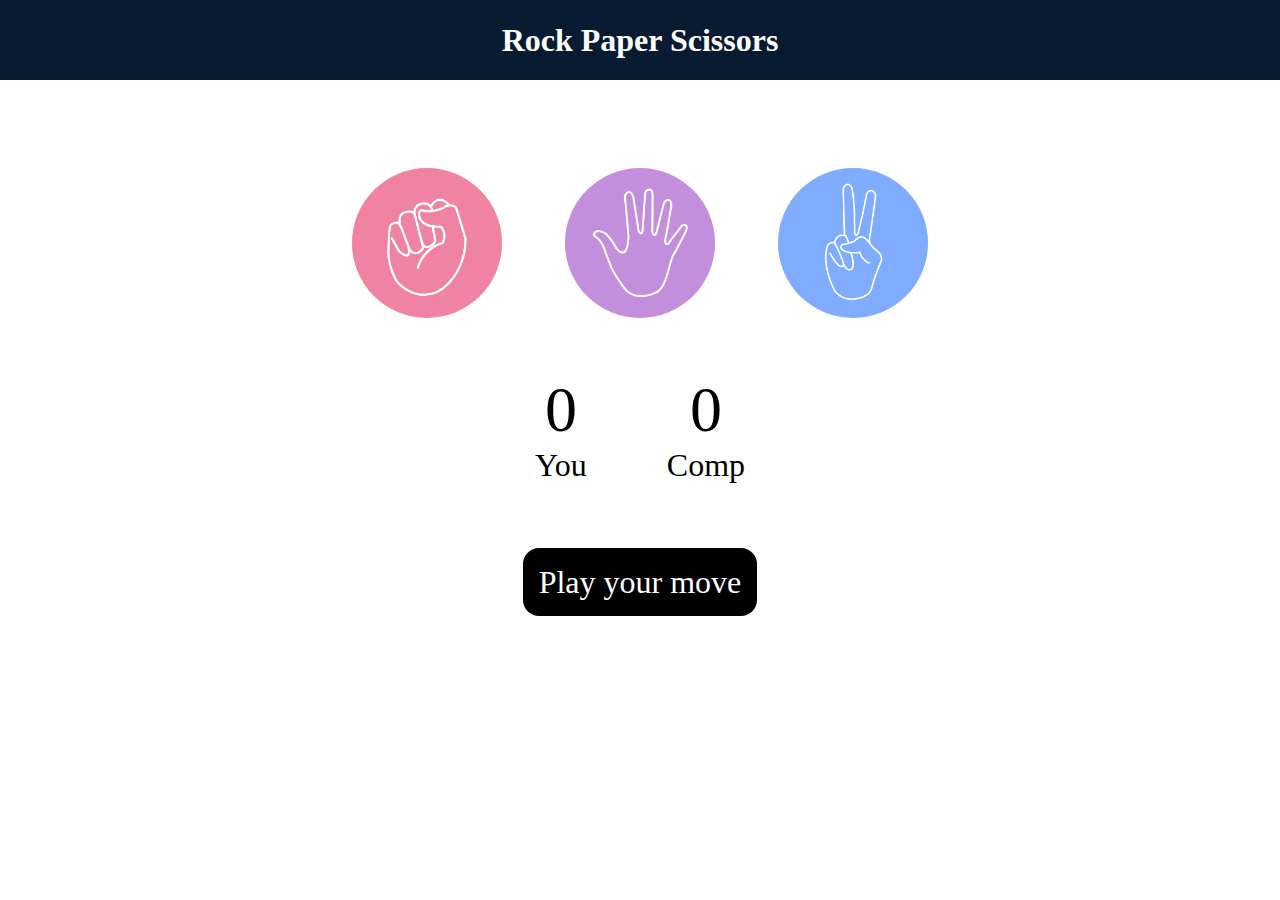
<file: Rock Paper Scissor Game JS/index.html>
<!DOCTYPE html>
<html lang="en">
  <head>
    <meta charset="UTF-8" />
    <meta name="viewport" content="width=device-width, initial-scale=1.0" />
    <title>Rock Paper Scissors Game</title>
    <link rel="stylesheet" href="style.css" />
  </head>
  <body>
    <h1>Rock Paper Scissors</h1>
    <div class="choices">
      <div class="choice" id="rock">
        <img src="./images/rock.png" />
      </div>
      <div class="choice" id="paper">
        <img src="./images/paper.png" />
      </div>
      <div class="choice" id="scissors">
        <img src="./images/scissors.png" />
      </div>
    </div>

    <div class="score-board">
      <div class="score">
        <p id="user-score">0</p>
        <p>You</p>
      </div>
      <div class="score">
        <p id="comp-score">0</p>
        <p>Comp</p>
      </div>
    </div>

    <div class="msg-container">
      <p id="msg">Play your move</p>
    </div>
    <script src="app.js"></script>
  </body>
</html>
</file>
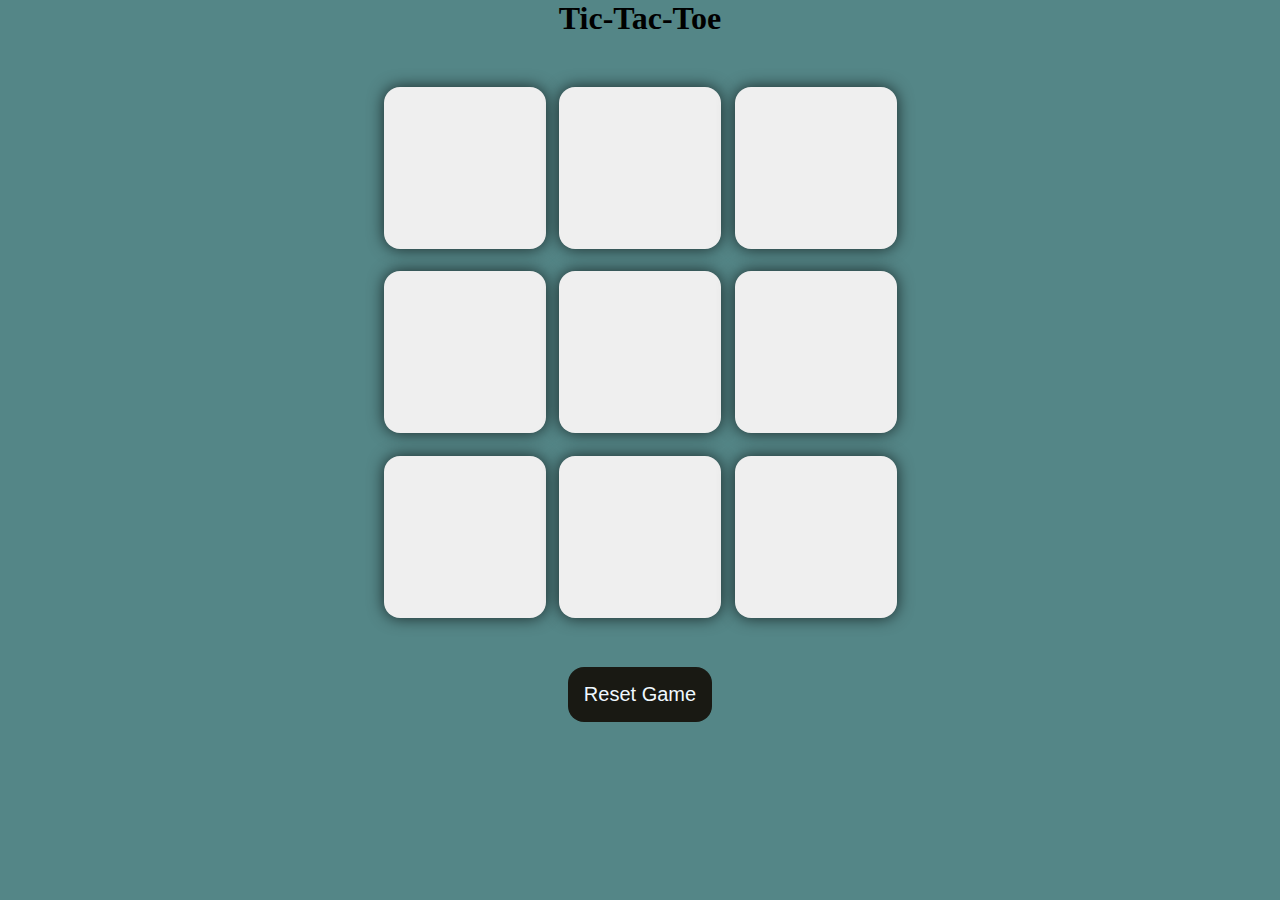
<file: Tic-Tac-Toe JS/index.html>
<!DOCTYPE html>
<html lang="en">

<head>
    <meta charset="UTF-8" />
    <meta name="viewport" content="width=device-width, initial-scale=1.0" />
    <title>Tic-Tac-Toe</title>
    <link rel="stylesheet" href="style.css" />
</head>

<body>
    <div class="msg-container hide">
        <p id = "msg">Winner</p>
        <button id="new-btn">New Game</button>
    </div>
    <main>
        <h1>Tic-Tac-Toe</h1>
        <div class="container">
            <div class="game">
                <button class="box"></button>
                <button class="box"></button>
                <button class="box"></button>
                <button class="box"></button>
                <button class="box"></button>
                <button class="box"></button>
                <button class="box"></button>
                <button class="box"></button>
                <button class="box"></button>
            </div>
        </div>
        <button id = "reset-btn">Reset Game</button>
    </main>

    <script src="app.js"></script>
</body>

</html>
</file>
<file: Rock Paper Scissor Game JS/style.css>
* {
    margin: 0;
    padding: 0;
    text-align: center;
  }
  
  h1 {
    background-color: #081b31;
    color: #fff;
    height: 5rem;
    line-height: 5rem;
  }
  
  .choice {
    height: 165px;
    width: 165px;
    border-radius: 50%;
    display: flex;
    justify-content: center;
    align-items: center;
  }
  
  .choice:hover {
    cursor: pointer;
    transition: all 1s ease;

  }

  #rock:hover {
    background-color: pink;
  }
  
  #paper:hover {
    background-color: #deace7;
  }

  #scissors:hover {
    background-color: rgb(160, 207, 254);

  }
  
  img {
    height: 150px;
    width: 150px;
    object-fit: cover;
    border-radius: 50%; 
  }
  
  .choices {
    display: flex;
    justify-content: center;
    align-items: center;
    gap: 3rem;
    margin-top: 5rem;
  }
  
  .score-board {
    display: flex;
    justify-content: center;
    align-items: center;
    font-size: 2rem;
    margin-top: 3rem;
    gap: 5rem;
  }
  
  #user-score,
  #comp-score {
    font-size: 4rem;
  }
  
  .msg-container {
    margin-top: 5rem;
  }
  
  #msg {
    background-color: #000000;
    color: #fff;
    font-size: 2rem;
    display: inline;
    padding: 1rem;
    border-radius: 1rem;
  }

  #msg:hover {
      background-color: #696769;
      transition: all 1s ease;
      cursor: grab;
  }
</file>
<file: Tic-Tac-Toe JS/style.css>
* {
    margin: 0;
    padding: 0;
}

body {
    background-color: #548687;
    text-align: center;
    
}

.container {
    height: 70vh;
    display: flex;
    flex-wrap: wrap;
    justify-content: center;
    align-items: center;
}

.game {
    height: 60vmin;
    width: 60vmin;
    display: flex;
    flex-wrap: wrap;
    justify-content: center;
    align-items: center;
    gap: 1.5vmin;
}

.box {
    height: 18vmin;
    width: 18vmin;
    border-radius: 1rem;
    border: none;
    box-shadow: 0 0 1rem rgba(0, 0, 0, 0.7);
    font-size: 8vmin;
}

#reset-btn {
    padding: 1rem;
    font-size: 1.25rem;
    background-color: #191913;
    color: aliceblue;
    border-radius: 1rem;
    border: none;
}

#new-btn {
    padding: 1rem;
    font-size: 1.25rem;
    background-color: #191913;
    color: aliceblue;
    border-radius: 1rem;
    border: none;
}

#msg {
    color: aliceblue;
    font-size: 5vmin;
}

.msg-container {
    height: 100vmin;
    display: flex;
    justify-content: center;
    align-items: center;
    flex-direction: column;
    gap: 4rem;
}

.hide {
    display: none;
}
</file>
